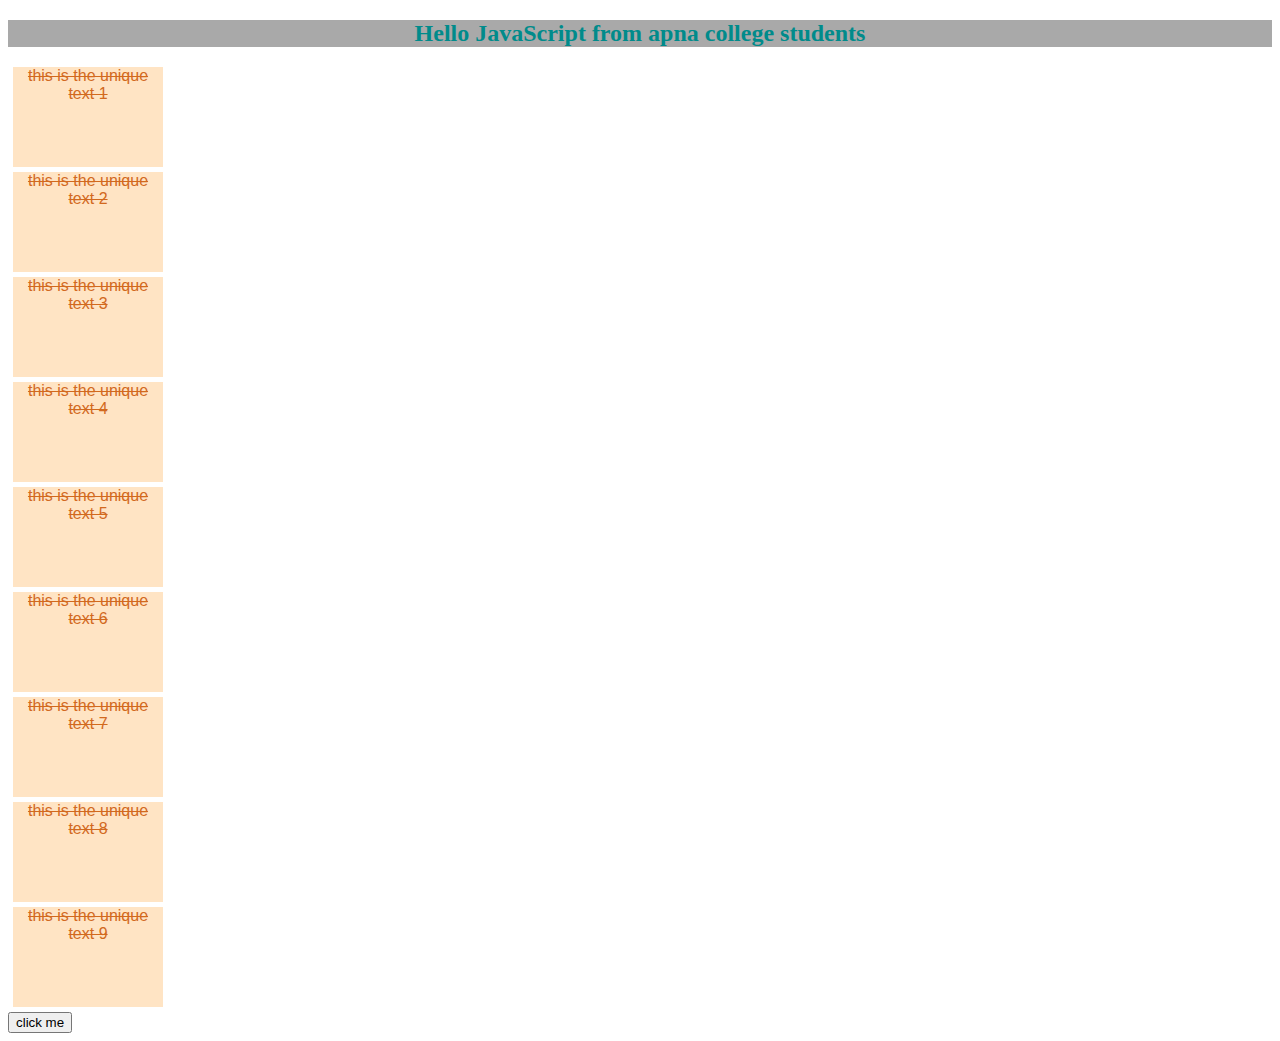
<file: JAVASCRIPT/practice2/basicIndex.html>
<!DOCTYPE html>
<html lang="en">
<head>
    <meta charset="UTF-8">
    <meta name="viewport" content="width=device-width, initial-scale=1.0">
    <title>DOM presentation</title>
    <style>
       .box{
            text-align: center;
            text-decoration: line-through;
            border: 2px;
            margin:5px;
            height: 100px;
            width:150px;
            background-color: bisque;
            color: chocolate;
            font-size: medium;
            font-family: Arial, Helvetica, sans-serif;
        }
        h2{
            background-color: darkgrey;
            color: darkcyan;
            text-align: center;
        }
    </style>
</head>
<body>
    <h2>Hello JavaScript</h2>
    <div class="box">DIV 1</div>
    <div class="box">DIV 2</div>
    <div class="box">DIV 3</div>
    <div class="box">DIV 1</div>
    <div class="box">DIV 2</div>
    <div class="box">DIV 3</div>
    <div class="box">DIV 1</div>
    <div class="box">DIV 2</div>
    <div class="box">DIV 3</div>
    <button class="btn">click me</button>
    <script src="DOM.js"></script>
</body>
</html>
</file>
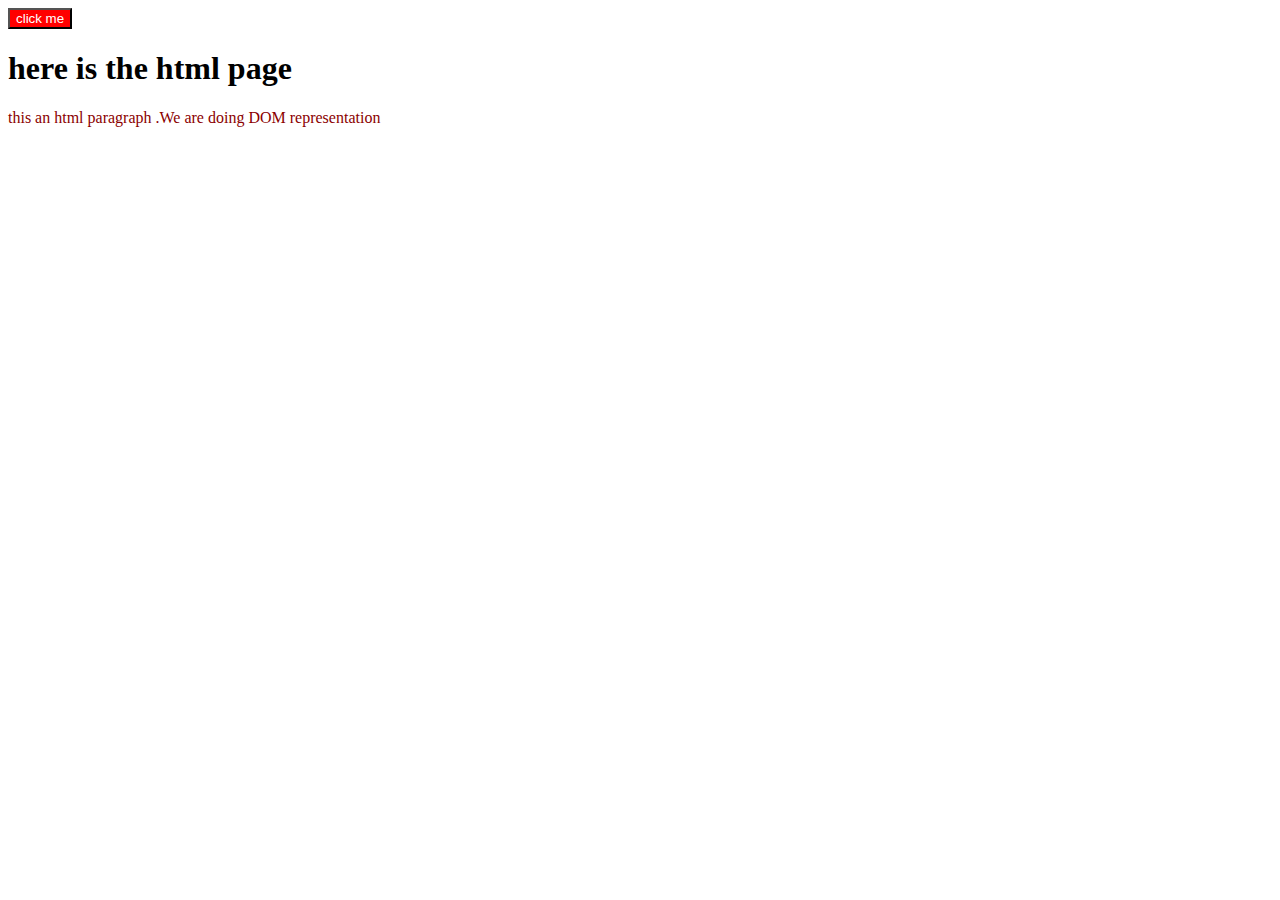
<file: JAVASCRIPT/practice3/DOMhtml.html>
<!DOCTYPE html>
<html lang="en">
<head>
    <meta charset="UTF-8">
    <meta name="viewport" content="width=device-width, initial-scale=1.0">
    <title>DOMpractice</title>
    <link rel="stylesheet" href="style.css"/>
</head>
<body>
    <h1>here is the html page</h1>
   <p class="content">this an html paragraph .We are doing DOM representation</p>
    <script src="DOMprac.js"></script>
</body>
</html>
</file>
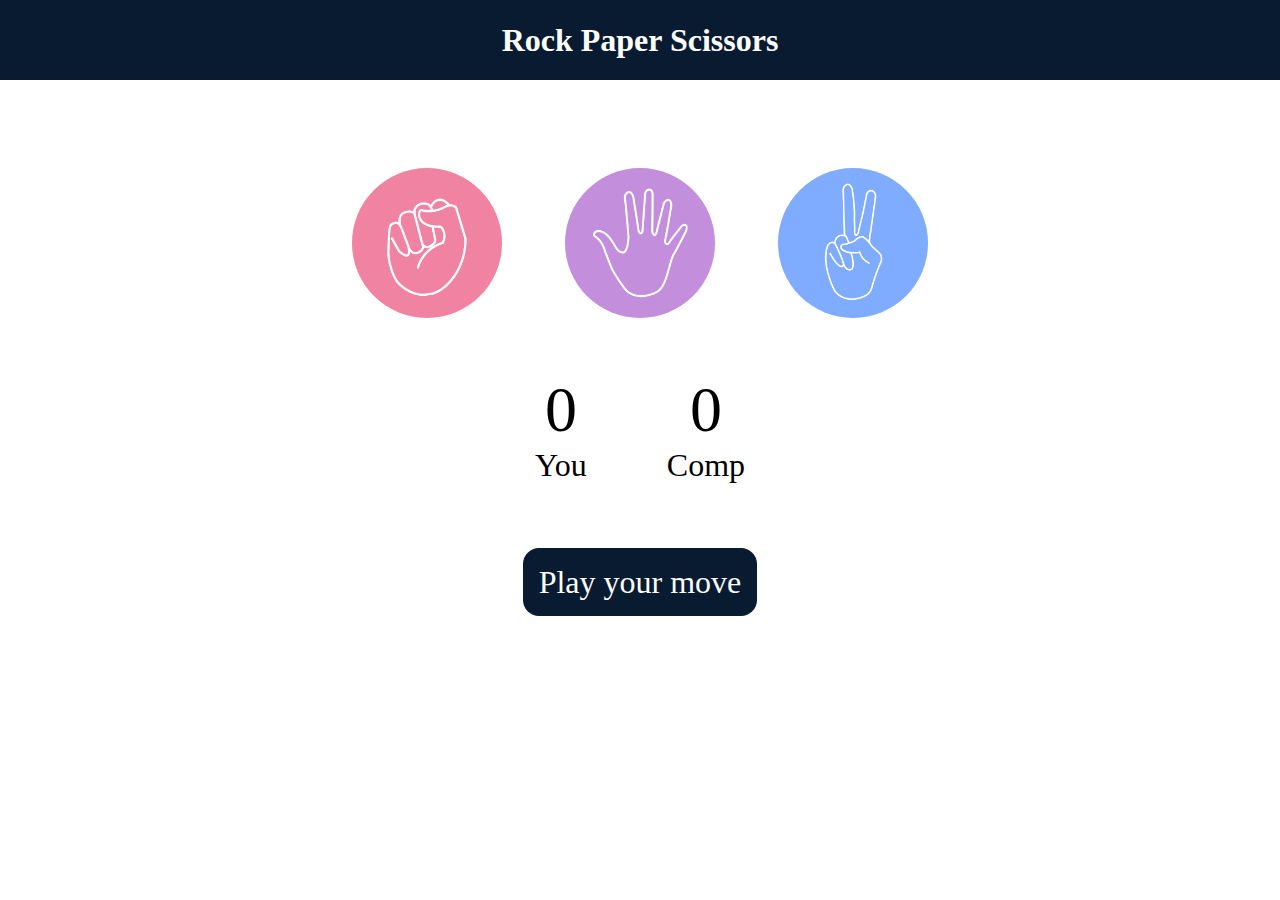
<file: JAVASCRIPT/RockPaperScissors/main.html>
<!DOCTYPE html>
<html lang="en">
  <head>
    <meta charset="UTF-8" />
    <meta name="viewport" content="width=device-width, initial-scale=1.0" />
    <title>Rock Paper Scissors Game</title>
    <link rel="stylesheet" href="view.css" />
  </head>
  <body>
    <h1>Rock Paper Scissors</h1>
    <div class="choices">
      <div class="choice" id="rock">
        <img src="./images/rock.png" />
      </div>
      <div class="choice" id="paper">
        <img src="./images/paper.png" />
      </div>
      <div class="choice" id="scissors">
        <img src="./images/scissors.png" />
      </div>
    </div>

    <div class="score-board">
      <div class="score">
        <p id="user-score">0</p>
        <p>You</p>
      </div>
      <div class="score">
        <p id="comp-score">0</p>
        <p>Comp</p>
      </div>
    </div>

    <div class="msg-container">
      <p id="msg">Play your move</p>
    </div>
    <script src="moves.js"></script>
  </body>
</html>
</file>
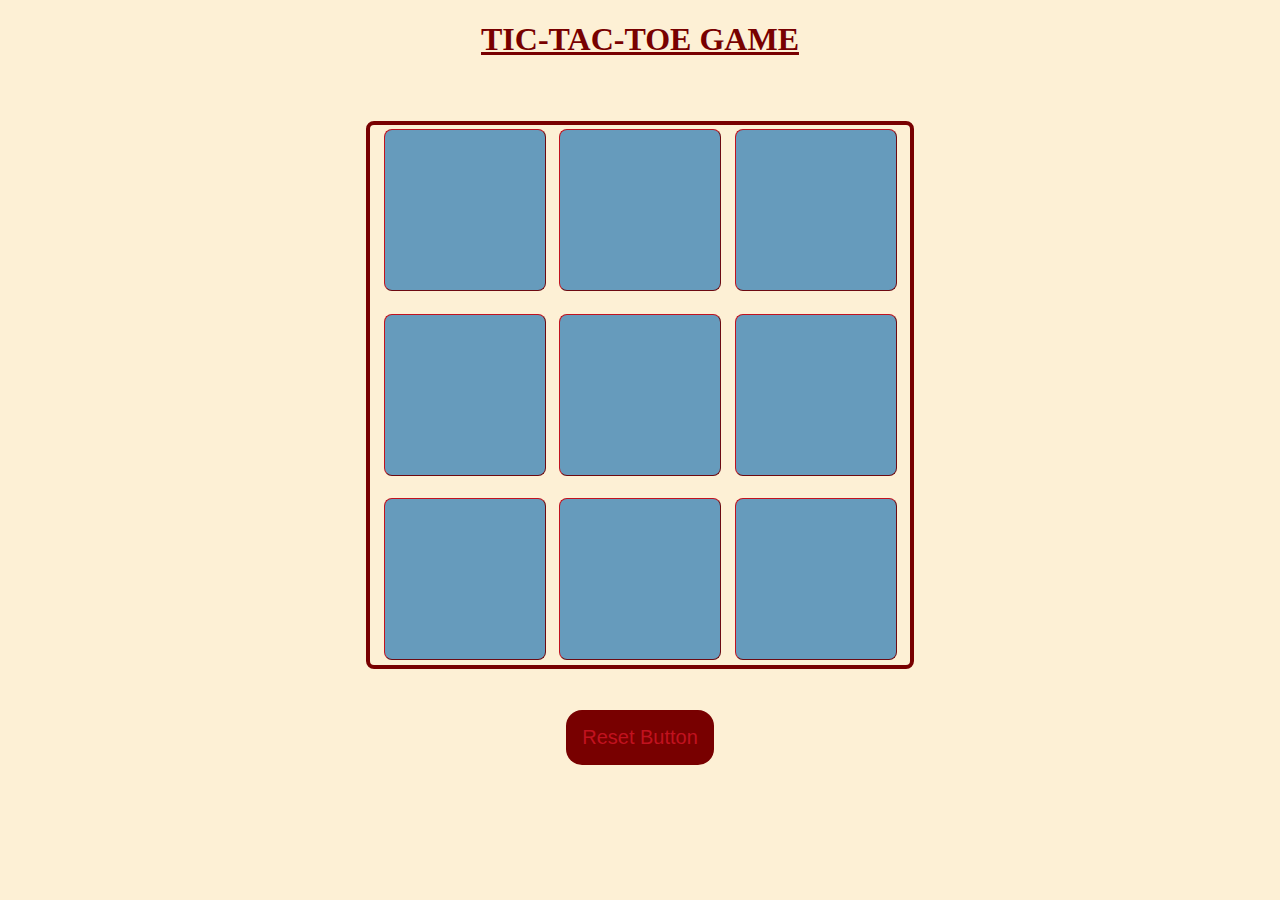
<file: JAVASCRIPT/TicTacToe/content.html>
<!DOCTYPE html>
<html lang="en">
<head>
    <meta charset="UTF-8">
    <meta name="viewport" content="width=device-width, initial-scale=1.0">
    <title>TIC-TAC-TOE</title>
    <link rel="stylesheet" href="styling.css"/>
</head>
<body>
    <h1>TIC-TAC-TOE GAME</h1>
    <div class="message hide">
        <p id="msg">WINNER</p>
        <button id="new-btn">New Game</button>
    </div>
     <div class="container">
        <div class="game">
            <button class="box"></button>
            <button class="box"></button>
            <button class="box"></button>
            <button class="box"></button>
            <button class="box"></button>
            <button class="box"></button>
            <button class="box"></button>
            <button class="box"></button>
            <button class="box"></button>
         </div>
     </div>
     <button id="btn">Reset Button</button>
    <script src="script.js"></script>
</body>
</html>
</file>
<file: JAVASCRIPT/practice3/style.css>
.content{
    color:darkred
}
.newContent{
    background-color: lightpink;
}
</file>
<file: JAVASCRIPT/RockPaperScissors/view.css>
* {
    margin: 0;
    padding: 0;
    text-align: center;
  }
  
  h1 {
    background-color: #081b31;
    color: #fff;
    height: 5rem;
    line-height: 5rem;
  }
  .choice {
    height: 165px;
    width: 165px;
    border-radius: 50%;
    display: flex;
    justify-content: center;
    align-items: center;
  }
  .choice:hover {
    cursor: pointer;
    background-color: #424446;
    opacity: 50%;
  }
  img {
    height: 150px;
    width: 150px;
    object-fit: cover;
    border-radius: 50%;
  }
  
  .choices {
    display: flex;
    justify-content: center;
    align-items: center;
    gap: 3rem;
    margin-top: 5rem;
  }
  
  .score-board {
    display: flex;
    justify-content: center;
    align-items: center;
    font-size: 2rem;
    margin-top: 3rem;
    gap: 5rem;
  }
  
  #user-score,
  #comp-score {
    font-size: 4rem;
  }
  
  .msg-container {
    margin-top: 5rem;
  }
  
  #msg {
    background-color: #081b31;
    color: #fff;
    font-size: 2rem;
    display: inline;
    padding: 1rem;
    border-radius: 1rem;
  }
</file>
<file: JAVASCRIPT/TicTacToe/styling.css>
body{
    text-align: center;
    background-color:rgb(253, 240, 213);
    color:rgb(120, 0, 0);
    
}
h1{
    text-decoration: underline;
    text-shadow: 1px;
}
#msg{
    font-size:1rem;
}
#new-btn{
    padding:1rem;
    font-size: 1.25rem;
    background-color:rgb(120, 0, 0);
    color:rgb(193, 18, 31);
    border-radius: 1rem;
    border:none;
}
.container{
    height:70vh;
    display:flex;
    flex-wrap:wrap;
    justify-content: center;
    align-items: center;
    
}
.game{
    height:60vmin;
    width: 60vmin;
    display:flex;
    flex-wrap:wrap;
    justify-content: center;
    align-items: center;
    gap:1.5vmin;
    border-radius: 0.5rem;
    border-style: solid;
    border-width: 4px;
    border-color:rgb(120, 0, 0);
    
}
.box{
    height:18vmin;
    width:18vmin;
    border-radius: 0.5rem;
    border-width: 1px; 
    border-color:rgb(193, 18, 31);
    font-size: 8vmin;
    background-color:rgb(102, 155, 188) ;
    color:rgb(0, 48, 73);
}
#btn{
    padding:1rem;
    font-size: 1.25rem;
    background-color:rgb(120, 0, 0);
    color:rgb(193, 18, 31);
    border-radius: 1rem;
    border:none;
}
.hide{
    display: none;
}
</file>
